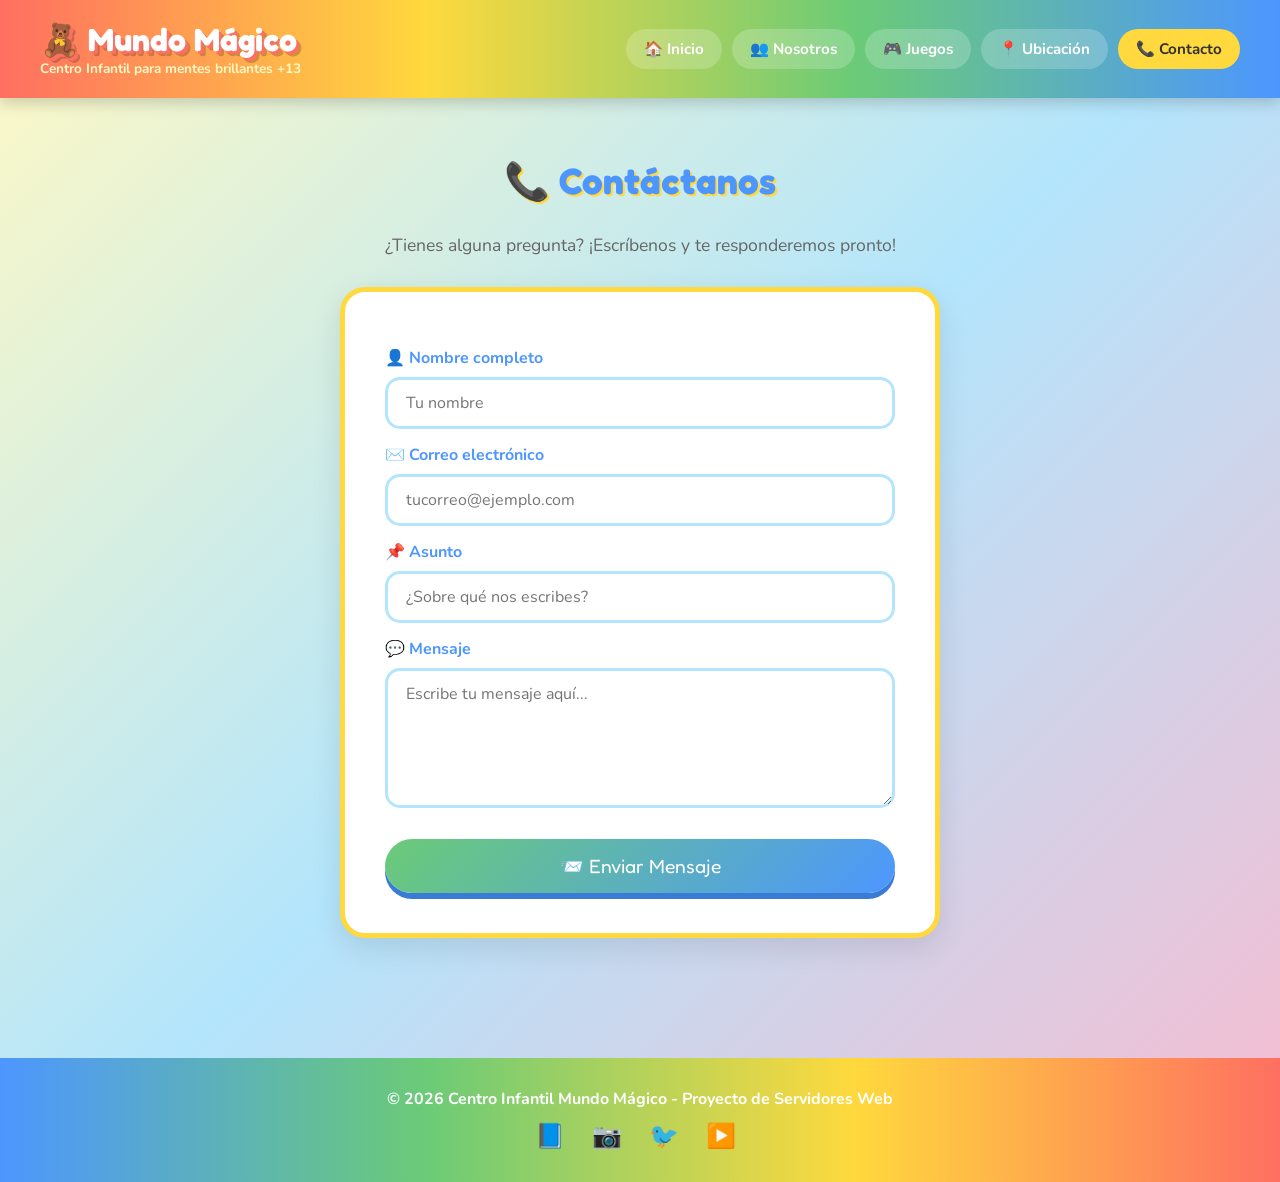
<file: contacto.html>
<!DOCTYPE html>
<html lang="es">
<head>
    <meta charset="UTF-8">
    <meta name="viewport" content="width=device-width, initial-scale=1.0">
    <title>📞 Contacto - Centro Infantil Mundo Mágico</title>
    <meta name="description" content="Escríbenos a Mundo Mágico: horario, teléfono, email y formulario de contacto.">
    <link rel="icon" href="data:image/svg+xml,<svg xmlns=%22http://www.w3.org/2000/svg%22 viewBox=%220 0 100 100%22><text y=%22.9em%22 font-size=%2290%22>🧸</text></svg>">
    <link rel="stylesheet" href="css/estilos.css">
    <link href="https://fonts.googleapis.com/css2?family=Fredoka+One&family=Nunito:wght@400;700&display=swap" rel="stylesheet">
</head>
<body>
    <header>
        <div class="header-contenido">
            <div class="logo">
                <h1>🧸 Mundo Mágico</h1>
                <p>Centro Infantil para mentes brillantes +13</p>
            </div>
            <nav>
                <ul>
                    <li><a href="index.html">🏠 Inicio</a></li>
                    <li><a href="nosotros.html">👥 Nosotros</a></li>
                    <li><a href="juego.html">🎮 Juegos</a></li>
                    <li><a href="ubicacion.html">📍 Ubicación</a></li>
                    <li><a href="contacto.html" class="activo">📞 Contacto</a></li>
                </ul>
            </nav>
        </div>
    </header>

    <section class="seccion">
        <h2>📞 Contáctanos</h2>
        <p style="text-align:center; color:#666; margin-bottom:30px; font-size:1.1em;">
            ¿Tienes alguna pregunta? ¡Escríbenos y te responderemos pronto!
        </p>

        <form class="formulario" onsubmit="event.preventDefault(); alert('¡Gracias por tu mensaje! Te contactaremos pronto.');">
            <label for="nombre">👤 Nombre completo</label>
            <input type="text" id="nombre" placeholder="Tu nombre" required>

            <label for="email">✉️ Correo electrónico</label>
            <input type="email" id="email" placeholder="tucorreo@ejemplo.com" required>

            <label for="asunto">📌 Asunto</label>
            <input type="text" id="asunto" placeholder="¿Sobre qué nos escribes?" required>

            <label for="mensaje">💬 Mensaje</label>
            <textarea id="mensaje" rows="5" placeholder="Escribe tu mensaje aquí..." required></textarea>

            <button type="submit" class="btn-principal">📨 Enviar Mensaje</button>
        </form>
    </section>

    <footer>
        <p>© 2026 Centro Infantil Mundo Mágico - Proyecto de Servidores Web</p>
        <div class="redes">📘 📷 🐦 ▶️</div>
    </footer>
</body>
</html>
</file>
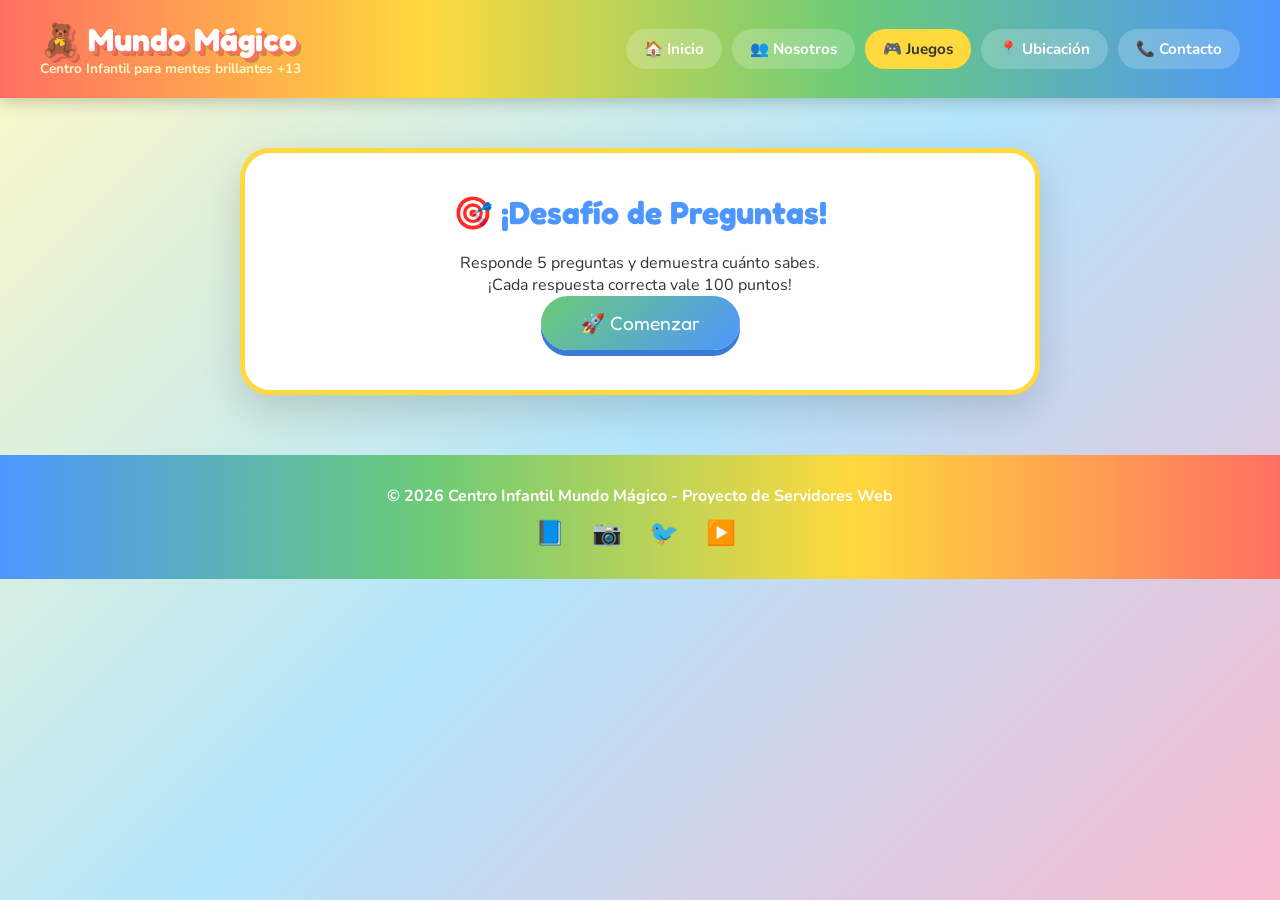
<file: juego.html>
<!DOCTYPE html>
<html lang="es">
<head>
    <meta charset="UTF-8">
    <meta name="viewport" content="width=device-width, initial-scale=1.0">
    <title>🎮 Juegos - Centro Infantil Mundo Mágico</title>
    <meta name="description" content="Desafío de preguntas de Mundo Mágico: responde 5 preguntas y gana 100 puntos por acierto.">
    <link rel="icon" href="data:image/svg+xml,<svg xmlns=%22http://www.w3.org/2000/svg%22 viewBox=%220 0 100 100%22><text y=%22.9em%22 font-size=%2290%22>🧸</text></svg>">
    <link rel="stylesheet" href="css/estilos.css">
    <link href="https://fonts.googleapis.com/css2?family=Fredoka+One&family=Nunito:wght@400;700&display=swap" rel="stylesheet">
</head>
<body>
    <header>
        <div class="header-contenido">
            <div class="logo">
                <h1>🧸 Mundo Mágico</h1>
                <p>Centro Infantil para mentes brillantes +13</p>
            </div>
            <nav>
                <ul>
                    <li><a href="index.html">🏠 Inicio</a></li>
                    <li><a href="nosotros.html">👥 Nosotros</a></li>
                    <li><a href="juego.html" class="activo">🎮 Juegos</a></li>
                    <li><a href="ubicacion.html">📍 Ubicación</a></li>
                    <li><a href="contacto.html">📞 Contacto</a></li>
                </ul>
            </nav>
        </div>
    </header>

    <main class="juego-container">
        <div class="pantalla-inicio" id="pantallaInicio">
            <h2>🎯 ¡Desafío de Preguntas!</h2>
            <p>Responde 5 preguntas y demuestra cuánto sabes.</p>
            <p>¡Cada respuesta correcta vale 100 puntos!</p>
            <button class="btn-principal" onclick="iniciarJuego()">🚀 Comenzar</button>
        </div>

        <div class="pantalla-juego oculto" id="pantallaJuego">
            <div class="info-juego">
                <span id="contadorPregunta">Pregunta 1/5</span>
                <span id="puntaje">Puntaje: 0</span>
            </div>
            <div class="barra-progreso">
                <div class="progreso" id="progreso"></div>
            </div>
            <h2 id="pregunta"></h2>
            <div class="opciones" id="opciones"></div>
            <button class="btn-principal oculto" id="btnSiguiente" onclick="siguientePregunta()">➡️ Siguiente</button>
        </div>

        <div class="pantalla-final oculto" id="pantallaFinal">
            <h2>🎉 ¡Juego Terminado!</h2>
            <p>Tu puntaje final es:</p>
            <div class="puntaje-final" id="puntajeFinal">0</div>
            <p id="mensajeFinal"></p>
            <button class="btn-principal" onclick="reiniciarJuego()">🔄 Jugar de Nuevo</button>
        </div>
    </main>

    <footer>
        <p>© 2026 Centro Infantil Mundo Mágico - Proyecto de Servidores Web</p>
        <div class="redes">📘 📷 🐦 ▶️</div>
    </footer>

    <script src="js/script.js"></script>
</body>
</html>
</file>
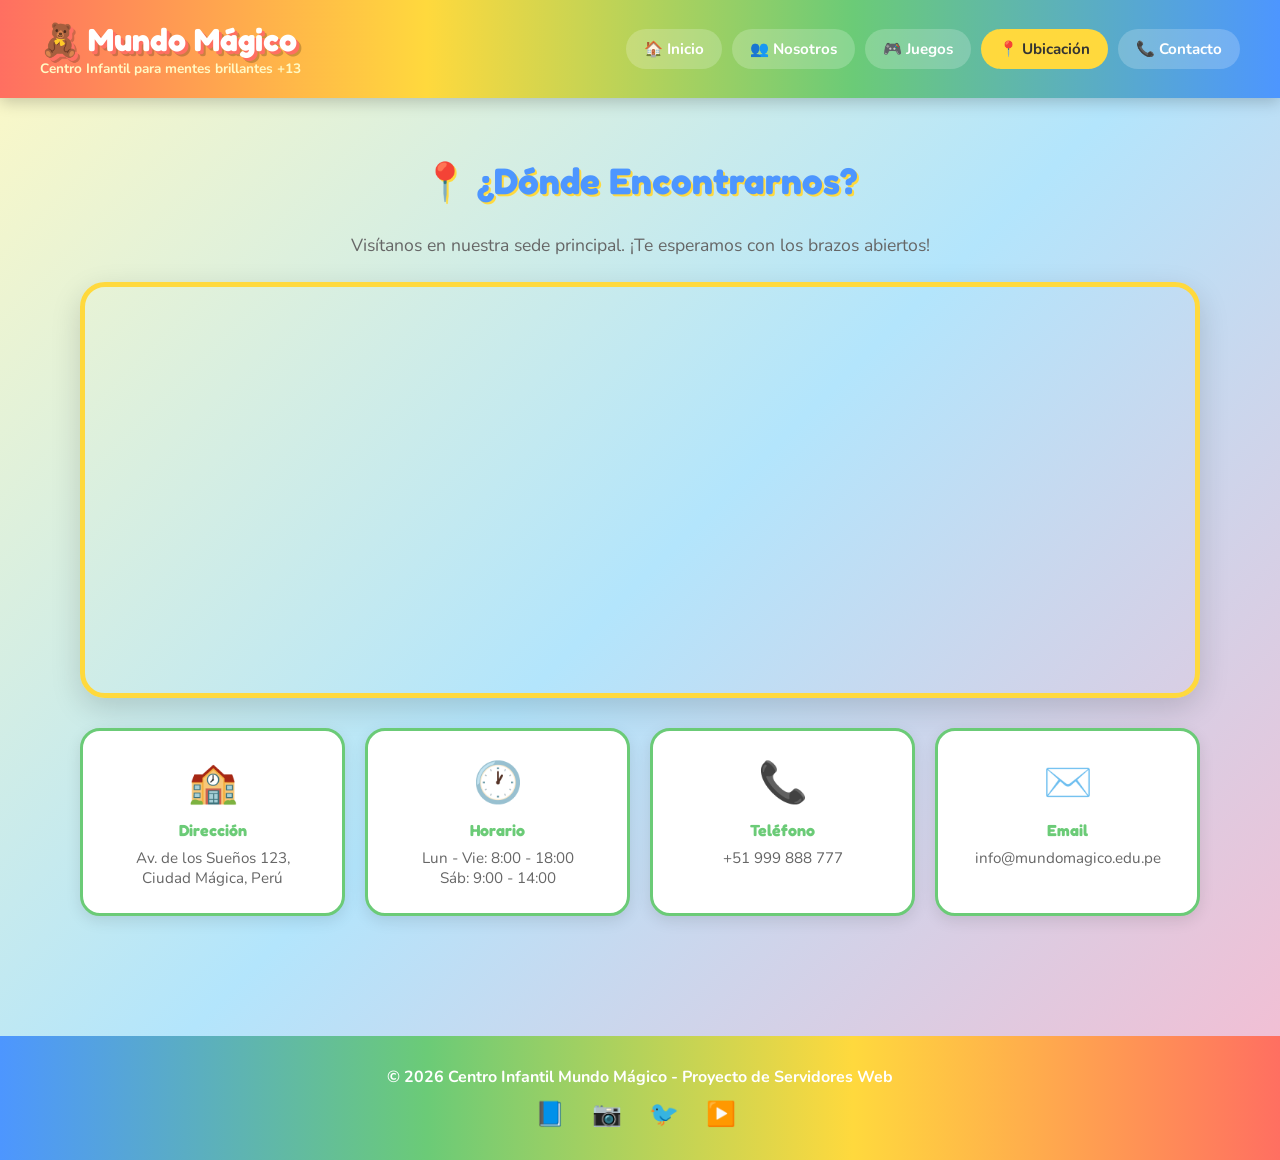
<file: ubicacion.html>
<!DOCTYPE html>
<html lang="es">
<head>
    <meta charset="UTF-8">
    <meta name="viewport" content="width=device-width, initial-scale=1.0">
    <title>📍 Ubicación - Centro Infantil Mundo Mágico</title>
    <meta name="description" content="Ubicación, horarios y datos de contacto del Centro Infantil Mundo Mágico.">
    <link rel="icon" href="data:image/svg+xml,<svg xmlns=%22http://www.w3.org/2000/svg%22 viewBox=%220 0 100 100%22><text y=%22.9em%22 font-size=%2290%22>🧸</text></svg>">
    <link rel="stylesheet" href="css/estilos.css">
    <link href="https://fonts.googleapis.com/css2?family=Fredoka+One&family=Nunito:wght@400;700&display=swap" rel="stylesheet">
</head>
<body>
    <header>
        <div class="header-contenido">
            <div class="logo">
                <h1>🧸 Mundo Mágico</h1>
                <p>Centro Infantil para mentes brillantes +13</p>
            </div>
            <nav>
                <ul>
                    <li><a href="index.html">🏠 Inicio</a></li>
                    <li><a href="nosotros.html">👥 Nosotros</a></li>
                    <li><a href="juego.html">🎮 Juegos</a></li>
                    <li><a href="ubicacion.html" class="activo">📍 Ubicación</a></li>
                    <li><a href="contacto.html">📞 Contacto</a></li>
                </ul>
            </nav>
        </div>
    </header>

    <section class="seccion">
        <h2>📍 ¿Dónde Encontrarnos?</h2>
        <p style="text-align:center; color:#666; margin-bottom:25px; font-size:1.1em;">
            Visítanos en nuestra sede principal. ¡Te esperamos con los brazos abiertos!
        </p>

        <div class="mapa-container">
            <iframe
                title="Mapa de la sede de Mundo Mágico"
                src="https://www.google.com/maps/embed?pb=!1m18!1m12!1m3!1d3901.7!2d-77.0428!3d-12.0464!2m3!1f0!2f0!3f0!3m2!1i1024!2i768!4f13.1!3m3!1m2!1s0x0%3A0x0!2zMTLCsDAyJzQ3LjAiUyA3N8KwMDInMzQuMSJX!5e0!3m2!1ses!2spe!4v1234567890"
                allowfullscreen=""
                loading="lazy"
                referrerpolicy="no-referrer-when-downgrade">
            </iframe>
        </div>

        <div class="info-ubicacion">
            <div class="info-item">
                <div class="icono">🏫</div>
                <h4>Dirección</h4>
                <p>Av. de los Sueños 123,<br>Ciudad Mágica, Perú</p>
            </div>
            <div class="info-item">
                <div class="icono">🕐</div>
                <h4>Horario</h4>
                <p>Lun - Vie: 8:00 - 18:00<br>Sáb: 9:00 - 14:00</p>
            </div>
            <div class="info-item">
                <div class="icono">📞</div>
                <h4>Teléfono</h4>
                <p>+51 999 888 777</p>
            </div>
            <div class="info-item">
                <div class="icono">✉️</div>
                <h4>Email</h4>
                <p>info@mundomagico.edu.pe</p>
            </div>
        </div>
    </section>

    <footer>
        <p>© 2026 Centro Infantil Mundo Mágico - Proyecto de Servidores Web</p>
        <div class="redes">📘 📷 🐦 ▶️</div>
    </footer>
</body>
</html>
</file>
<file: css/estilos.css>
/* ===== RESET ===== */
* {
    margin: 0;
    padding: 0;
    box-sizing: border-box;
}

body {
    font-family: 'Nunito', sans-serif;
    background: linear-gradient(135deg, #FFF9C4 0%, #B3E5FC 50%, #F8BBD0 100%);
    min-height: 100vh;
    color: #333;
}

/* ===== ENCABEZADO ===== */
header {
    background: linear-gradient(90deg, #FF6F61, #FFD93D, #6BCB77, #4D96FF);
    padding: 20px 40px;
    box-shadow: 0 4px 15px rgba(0,0,0,0.2);
    position: sticky;
    top: 0;
    z-index: 1000;
}

.header-contenido {
    display: flex;
    justify-content: space-between;
    align-items: center;
    flex-wrap: wrap;
    max-width: 1200px;
    margin: 0 auto;
}

.logo h1 {
    font-family: 'Fredoka One', cursive;
    color: white;
    font-size: 2em;
    text-shadow: 3px 3px 0 #FF6F61, 5px 5px 0 rgba(0,0,0,0.2);
}

.logo p {
    color: #FFF9C4;
    font-size: 0.85em;
    font-weight: 700;
}

nav ul {
    list-style: none;
    display: flex;
    gap: 10px;
    flex-wrap: wrap;
}

nav a {
    text-decoration: none;
    color: white;
    font-weight: 700;
    padding: 10px 18px;
    border-radius: 30px;
    background: rgba(255,255,255,0.2);
    transition: all 0.3s;
    font-size: 0.95em;
}

nav a:hover, nav a.activo {
    background: #FFD93D;
    color: #333;
    transform: scale(1.05);
}

/* ===== HERO ===== */
.hero {
    display: flex;
    justify-content: space-around;
    align-items: center;
    padding: 60px 40px;
    flex-wrap: wrap;
    gap: 30px;
    max-width: 1200px;
    margin: 0 auto;
}

.hero-contenido h2 {
    font-family: 'Fredoka One', cursive;
    font-size: 2.8em;
    color: #FF6F61;
    text-shadow: 2px 2px 0 #FFD93D;
    margin-bottom: 15px;
}

.hero-contenido p {
    font-size: 1.15em;
    color: #555;
    margin-bottom: 25px;
    max-width: 500px;
}

.hero-imagen img {
    width: 280px;
    animation: flotar 3s ease-in-out infinite;
}

@keyframes flotar {
    0%, 100% { transform: translateY(0); }
    50% { transform: translateY(-20px); }
}

/* ===== BOTONES ===== */
.btn-principal {
    display: inline-block;
    background: linear-gradient(135deg, #6BCB77, #4D96FF);
    color: white;
    padding: 15px 40px;
    border: none;
    border-radius: 50px;
    font-family: 'Fredoka One', cursive;
    font-size: 1.2em;
    cursor: pointer;
    text-decoration: none;
    box-shadow: 0 6px 0 #3A7BD5;
    transition: all 0.2s;
}

.btn-principal:hover {
    transform: translateY(3px);
    box-shadow: 0 3px 0 #3A7BD5;
}

.btn-secundario {
    display: inline-block;
    background: #FF6F61;
    color: white;
    padding: 12px 30px;
    border-radius: 50px;
    text-decoration: none;
    font-weight: 700;
    margin-left: 10px;
    box-shadow: 0 4px 0 #C0392B;
}

/* ===== SECCIONES GENERALES ===== */
.seccion {
    padding: 60px 40px;
    max-width: 1200px;
    margin: 0 auto;
}

.seccion h2 {
    font-family: 'Fredoka One', cursive;
    font-size: 2.3em;
    color: #4D96FF;
    margin-bottom: 30px;
    text-align: center;
    text-shadow: 2px 2px 0 #FFD93D;
}

/* ===== TARJETAS ===== */
.grid-tarjetas {
    display: grid;
    grid-template-columns: repeat(auto-fit, minmax(240px, 1fr));
    gap: 25px;
}

.tarjeta {
    background: white;
    border-radius: 25px;
    padding: 30px 20px;
    box-shadow: 0 8px 20px rgba(0,0,0,0.1);
    transition: all 0.3s;
    border: 4px solid #FFD93D;
    text-align: center;
}

.tarjeta:hover {
    transform: translateY(-10px) rotate(-2deg);
    border-color: #FF6F61;
    box-shadow: 0 15px 30px rgba(0,0,0,0.2);
}

.tarjeta .icono {
    font-size: 3.5em;
    margin-bottom: 15px;
}

.tarjeta h3 {
    font-family: 'Fredoka One', cursive;
    color: #FF6F61;
    font-size: 1.4em;
    margin-bottom: 10px;
}

.tarjeta p {
    color: #666;
    font-size: 0.95em;
}

/* ===== NOSOTROS ===== */
.nosotros-contenido {
    display: grid;
    grid-template-columns: 1fr 1fr;
    gap: 40px;
    align-items: center;
}

.nosotros-texto p {
    font-size: 1.1em;
    line-height: 1.8;
    color: #555;
    margin-bottom: 20px;
}

.valores {
    display: grid;
    grid-template-columns: repeat(auto-fit, minmax(150px, 1fr));
    gap: 15px;
    margin-top: 25px;
}

.valor {
    background: #FFF9C4;
    border-radius: 20px;
    padding: 20px;
    text-align: center;
    border: 3px solid #FFD93D;
}

.valor .emoji {
    font-size: 2.5em;
}

.valor h4 {
    font-family: 'Fredoka One', cursive;
    color: #FF6F61;
    margin-top: 10px;
}

/* ===== EQUIPO ===== */
.equipo {
    display: grid;
    grid-template-columns: repeat(auto-fit, minmax(200px, 1fr));
    gap: 25px;
    margin-top: 40px;
}

.miembro {
    background: white;
    border-radius: 25px;
    padding: 25px;
    text-align: center;
    box-shadow: 0 8px 20px rgba(0,0,0,0.1);
    border: 4px solid #B3E5FC;
}

.miembro .avatar {
    font-size: 4em;
    margin-bottom: 15px;
}

.miembro h4 {
    font-family: 'Fredoka One', cursive;
    color: #4D96FF;
    font-size: 1.2em;
}

.miembro p {
    color: #888;
    font-size: 0.9em;
    margin-top: 5px;
}

/* ===== UBICACIÓN ===== */
.mapa-container {
    border-radius: 25px;
    overflow: hidden;
    box-shadow: 0 10px 30px rgba(0,0,0,0.15);
    border: 5px solid #FFD93D;
    margin-bottom: 30px;
}

.mapa-container iframe {
    width: 100%;
    height: 400px;
    border: none;
}

.info-ubicacion {
    display: grid;
    grid-template-columns: repeat(auto-fit, minmax(200px, 1fr));
    gap: 20px;
}

.info-item {
    background: white;
    border-radius: 20px;
    padding: 25px;
    text-align: center;
    box-shadow: 0 5px 15px rgba(0,0,0,0.1);
    border: 3px solid #6BCB77;
}

.info-item .icono {
    font-size: 2.5em;
    margin-bottom: 10px;
}

.info-item h4 {
    font-family: 'Fredoka One', cursive;
    color: #6BCB77;
    margin-bottom: 8px;
}

.info-item p {
    color: #666;
    font-size: 0.95em;
}

/* ===== CONTACTO ===== */
.formulario {
    max-width: 600px;
    margin: 0 auto;
    background: white;
    padding: 40px;
    border-radius: 25px;
    box-shadow: 0 10px 30px rgba(0,0,0,0.1);
    border: 5px solid #FFD93D;
}

.formulario label {
    display: block;
    font-weight: 700;
    color: #4D96FF;
    margin-bottom: 8px;
    margin-top: 15px;
}

.formulario input,
.formulario textarea {
    width: 100%;
    padding: 12px 18px;
    border: 3px solid #B3E5FC;
    border-radius: 15px;
    font-family: 'Nunito', sans-serif;
    font-size: 1em;
    outline: none;
    transition: border 0.3s;
}

.formulario input:focus,
.formulario textarea:focus {
    border-color: #FF6F61;
}

.formulario button {
    margin-top: 25px;
    width: 100%;
}

/* ===== JUEGO ===== */
.juego-container {
    max-width: 800px;
    margin: 50px auto;
    padding: 40px;
    background: white;
    border-radius: 30px;
    box-shadow: 0 15px 40px rgba(0,0,0,0.15);
    border: 5px solid #FFD93D;
    text-align: center;
}

.juego-container h2 {
    font-family: 'Fredoka One', cursive;
    color: #4D96FF;
    font-size: 2em;
    margin-bottom: 20px;
}

.info-juego {
    display: flex;
    justify-content: space-between;
    font-weight: 700;
    color: #FF6F61;
    font-size: 1.1em;
    margin-bottom: 15px;
}

.barra-progreso {
    background: #FFF9C4;
    height: 15px;
    border-radius: 10px;
    overflow: hidden;
    margin-bottom: 30px;
}

.progreso {
    height: 100%;
    background: linear-gradient(90deg, #6BCB77, #4D96FF);
    width: 0%;
    transition: width 0.4s;
    border-radius: 10px;
}

.opciones {
    display: grid;
    gap: 15px;
    margin: 25px 0;
}

.opcion {
    background: #FFF9C4;
    border: 3px solid #FFD93D;
    border-radius: 20px;
    padding: 18px;
    font-size: 1.1em;
    font-weight: 700;
    color: #333;
    cursor: pointer;
    transition: all 0.2s;
    font-family: 'Nunito', sans-serif;
}

.opcion:hover {
    background: #FFD93D;
    transform: scale(1.02);
}

.opcion.correcta {
    background: #6BCB77;
    border-color: #4CAF50;
    color: white;
}

.opcion.incorrecta {
    background: #FF6F61;
    border-color: #E53935;
    color: white;
}

.puntaje-final {
    font-family: 'Fredoka One', cursive;
    font-size: 4em;
    color: #FF6F61;
    text-shadow: 3px 3px 0 #FFD93D;
    margin: 20px 0;
}

.oculto {
    display: none;
}

/* ===== PIE ===== */
footer {
    background: linear-gradient(90deg, #4D96FF, #6BCB77, #FFD93D, #FF6F61);
    color: white;
    text-align: center;
    padding: 30px 20px;
    margin-top: 60px;
    font-weight: 700;
}

footer .redes {
    margin-top: 10px;
    font-size: 1.5em;
    letter-spacing: 10px;
}

/* ===== RESPONSIVE ===== */
@media (max-width: 768px) {
    .header-contenido {
        flex-direction: column;
        gap: 15px;
        text-align: center;
    }
    .hero-contenido h2 {
        font-size: 2em;
    }
    .hero-imagen img {
        width: 200px;
    }
    .nosotros-contenido {
        grid-template-columns: 1fr;
    }
}
</file>
